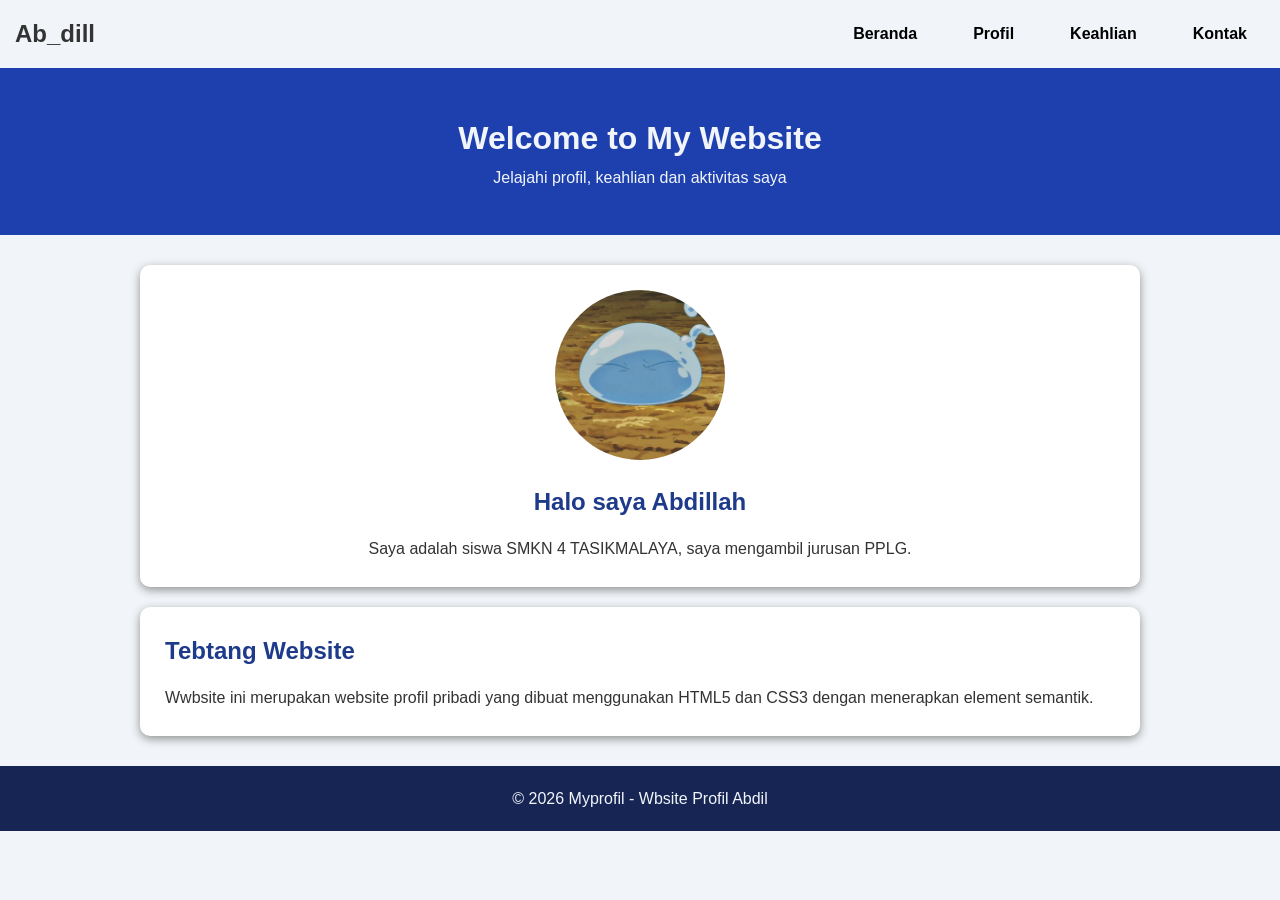
<file: index.html>
<!DOCTYPE html>
<html>
  <head>
    <title>Profil</title>
    <link rel="stylesheet" href="style.css">
  </head>
  <body>
    <nav>
      <h1>Ab_dill</h1>
      <ul>
        <li><a href="index.html">Beranda</a></li>
        <li><a href="profil.html">Profil</a></li>
        <li><a href="keahlian.html">Keahlian</a></li>
        <li><a href="kontak.html">Kontak</a></li>
      </ul>
    </nav>
    <header>
      <h1>Welcome to My Website</h1>
      <p>Jelajahi profil, keahlian dan aktivitas saya</p>
    </header>
    <main>
      <section class="format">
        <img src="gambar/rimuru.jpg" alt="foto">
        <h2>Halo saya Abdillah</h2>
        <p>Saya adalah siswa SMKN 4 TASIKMALAYA, saya mengambil jurusan PPLG.</p>
      </section>
      <section>
        <h2>Tebtang Website</h2>
        <p>Wwbsite ini merupakan website profil pribadi yang dibuat menggunakan HTML5 dan CSS3 dengan menerapkan element semantik.</p>
      </section>
    </main>
    <footer>
      <p>&copy; 2026 Myprofil - Wbsite Profil Abdil</p>
    </footer>
  </body>
</html>
</file>
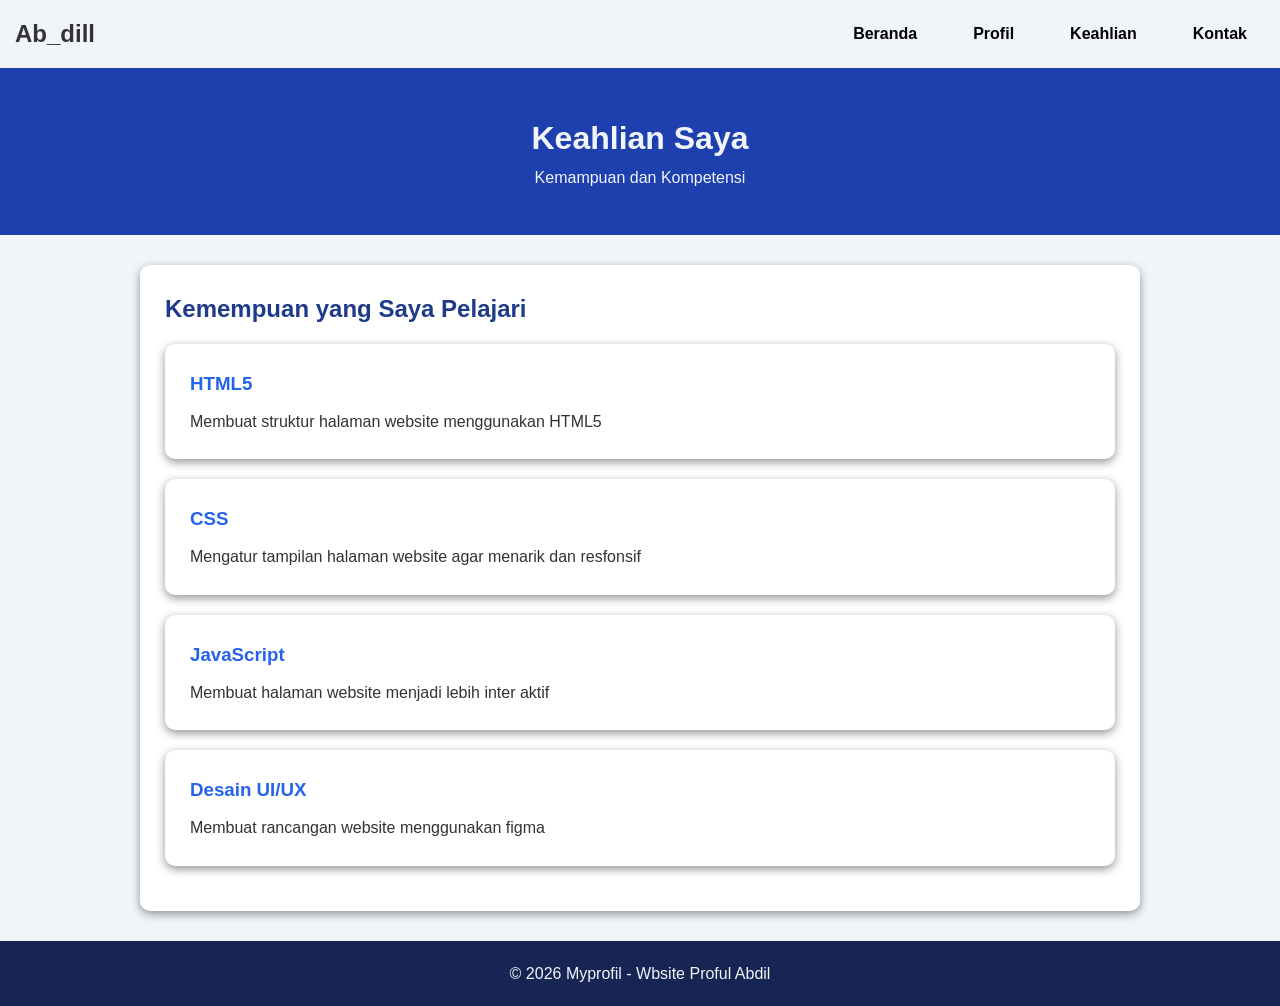
<file: keahlian.html>
<!DOCTYPE html>
<html>
  <head>
    <title></title>
    <link rel="stylesheet" href="style.css">
  </head>
  <body>
    <nav>
      <h1>Ab_dill</h1>
      <ul>
        <li><a href="index.html">Beranda</a></li>
        <li><a href="profil.html">Profil</a></li>
        <li><a href="keahlian.html">Keahlian</a></li>
        <li><a href="kontak.html">Kontak</a></li>
      </ul>
    </nav>
    <header>
      <h1>Keahlian Saya</h1>
      <p>Kemampuan dan Kompetensi</p>
    </header>
    <main>
      <section>
        <h2>Kemempuan yang Saya Pelajari</h2>
        <article>
          <h3>HTML5</h3>
          <p>Membuat struktur halaman website menggunakan HTML5</p>
        </article>
        <article>
          <h3>CSS</h3>
          <p>Mengatur tampilan halaman website agar menarik dan resfonsif</p>
        </article>
        <article>
          <h3>JavaScript</h3>
          <p>Membuat halaman website menjadi lebih inter aktif</p>
        </article>
        <article>
          <h3>Desain UI/UX</h3>
          <p>Membuat rancangan website menggunakan figma</p>
        </article>
      </section>
    </main>
    <footer>
      <p>&copy; 2026 Myprofil - Wbsite Proful Abdil</p>
    </footer>
  </body>
</html>
</file>
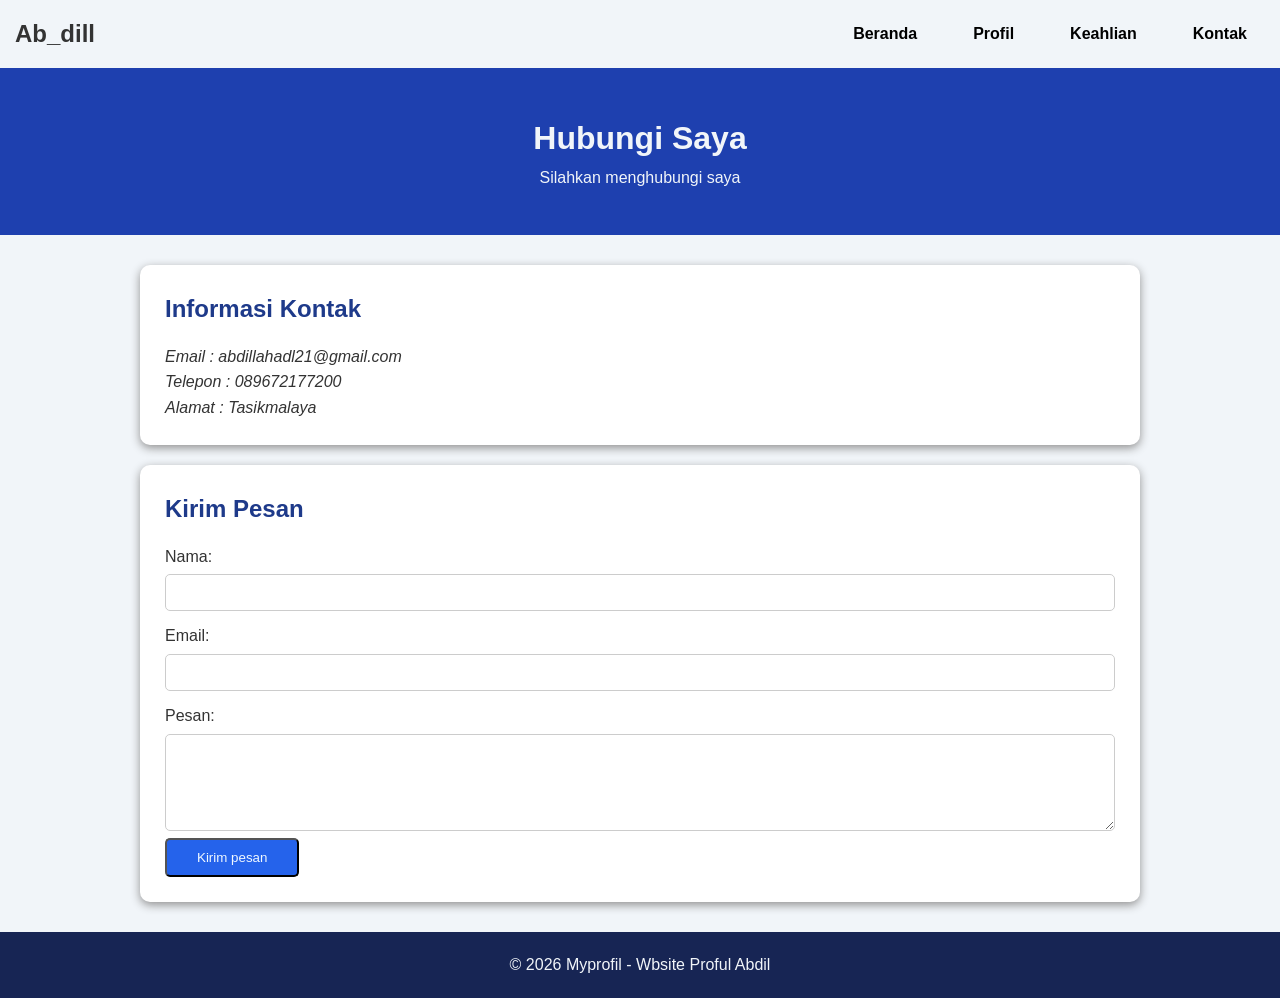
<file: kontak.html>
<!DOCTYPE html>
<html>
  <head>
    <title></title>
    <link rel="stylesheet" href="style.css">
  </head>
  <body>
    <nav>
      <h1>Ab_dill</h1>
      <ul>
        <li><a href="index.html">Beranda</a></li>
        <li><a href="profil.html">Profil</a></li>
        <li><a href="keahlian.html">Keahlian</a></li>
        <li><a href="kontak.html">Kontak</a></li>
      </ul>
    </nav>
    <header>
      <h1>Hubungi Saya</h1>
      <p>Silahkan menghubungi saya</p>
    </header>
    <main>
      <section>
        <h2>Informasi Kontak</h2>
        <address>
          <p>Email : abdillahadl21@gmail.com</p>
          <p>Telepon : 089672177200</p>
          <p>Alamat : Tasikmalaya</p>
        </address>
      </section>

      <section>
        <h2>Kirim Pesan</h2>
        <form action=""method="post">
          <label for="name">Nama:</label><input type="text" name="nama" id="nama"><br>
          <label for="email">Email:</label><input type="email" name="email" id="email"><br>
          <label for="pesan">Pesan:</label><textarea name="pesan" id="pesan" rows="5" required></textarea><br>
          <button type="submit">Kirim pesan</button><br>
        </form>
      </section>
    </main>
    <footer>
      <p>&copy; 2026 Myprofil - Wbsite Proful Abdil</p>
    </footer>
  </body>
</html>
</file>
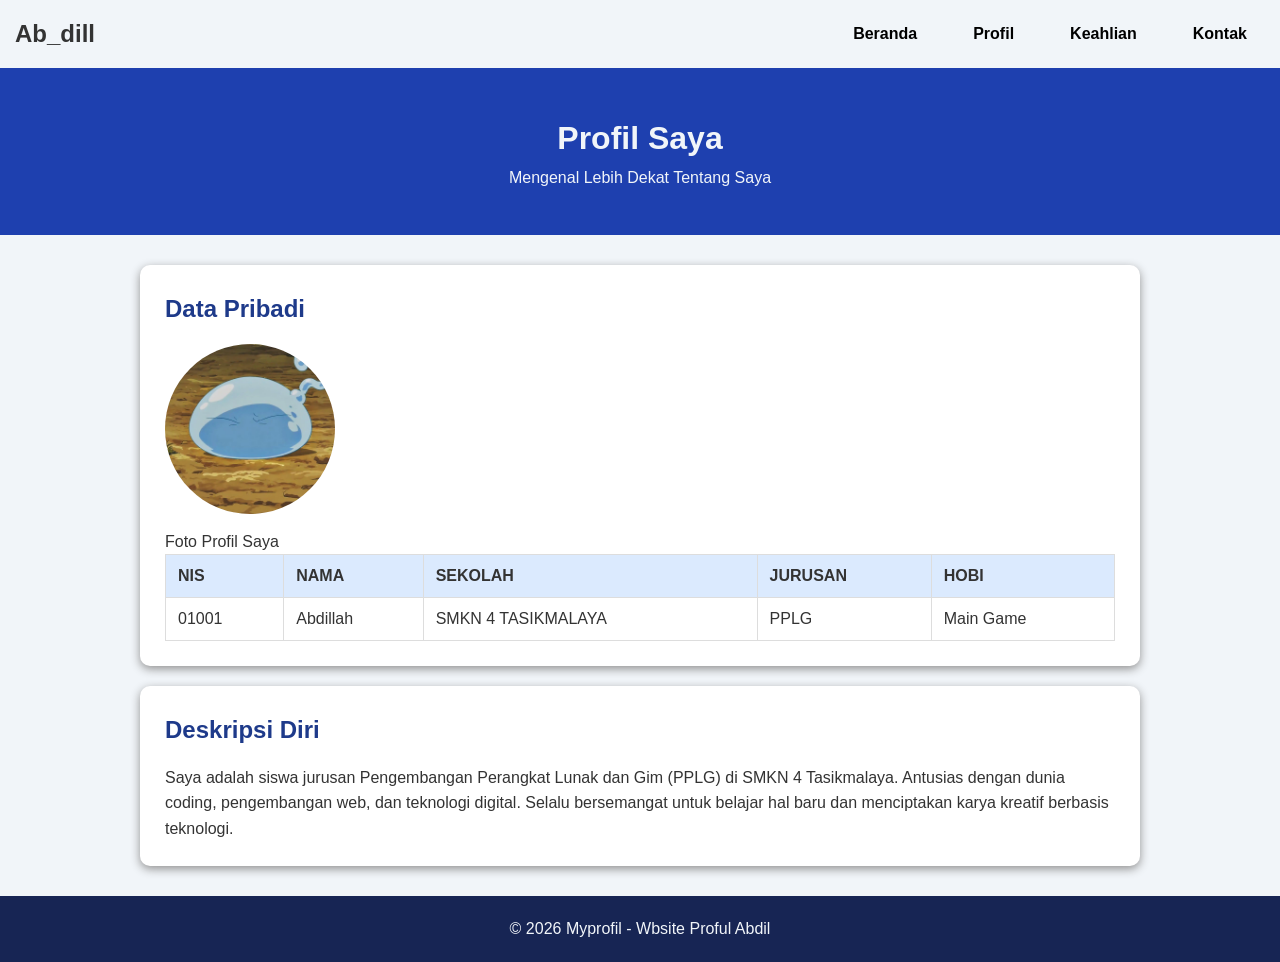
<file: profil.html>
<!DICTYPE html>
<html>
  <head>
    <title></title>
    <link rel="stylesheet" href="style.css">
  </head>
  <body>
    <nav>
      <h1>Ab_dill</h1>
      <ul>
        <li><a href="index.html">Beranda</a></li>
        <li><a href="profil.html">Profil</a></li>
        <li><a href="keahlian.html">Keahlian</a></li>
        <li><a href="kontak.html">Kontak</a></li>
      </ul>
    </nav>
    <header>
      <h1>Profil Saya</h1>
      <p>Mengenal Lebih Dekat Tentang Saya</p>
    </header>
    <main>
      <article>
        <h2>Data Pribadi</h2>

        <figure>
          <img src="gambar/rimuru.jpg" alt="gambar saya">
          <figcaption>Foto Profil Saya</figcaption>
        </figure>
        <table>
          <tr>
            <th>NIS</th>
            <th>NAMA</th>
            <th>SEKOLAH</th>
            <th>JURUSAN</th>
            <th>HOBI</th>
          </tr>
          <tr>
            <td>01001</td>
            <td>Abdillah</td>
            <td>SMKN 4 TASIKMALAYA</td>
            <td>PPLG</td>
            <td>Main Game</td>
          </tr>
        </table>
      </article>
      
      <section>
        <h2>Deskripsi Diri</h2>
        <p>Saya adalah siswa jurusan Pengembangan Perangkat Lunak dan Gim (PPLG) di SMKN 4 Tasikmalaya. Antusias dengan dunia coding, pengembangan web, dan teknologi digital. Selalu bersemangat untuk belajar hal baru dan menciptakan karya kreatif berbasis teknologi.</p>
      </section>
    </main>
    <footer>
      <p>&copy; 2026 Myprofil - Wbsite Proful Abdil</p>
    </footer>
  </body>
</html>
</file>
<file: style.css>
* {
  margin: 0;
  padding: 0;
  box-sizing: border-box;
}

body {
  font-family: Arial, Helvetica, sans-serif;
  background-color: #f1f5f9;
  color: #333;
  line-height: 1.6;
}

nav {
  background-color: #f1f5f9;
  padding: 15px;
  display: flex;
  justify-content: space-between;
  align-items: center;
  position: sticky;
  top: 0;
  z-index: 100;
}

nav a {
  color: black;
  text-decoration: none;
  padding: 10px 18px;
  font-weight: bold;
}

nav ul {
  display: flex;
  list-style: none;
  justify-content: flex-end;
  gap: 20px;
}

nav a:hover,
nav a.aktif {
  background-color: #3b82f6;
  border-radius: 5px;
}

header {
  background-color: #1e40af;
  color: #f1f5f9;
  text-align: center;
  padding: 45px 20px;
}

main {
  width: 85%;
  max-width: 1000px;
  margin: 30px auto;
}

section, article {
  background-color: white;
  padding: 25px;
  margin-bottom: 20px;
  border-radius: 10px;
  box-shadow: 0px 3px 10px hwb(0 57% 43%);
}

h2 {
  color: #1e3a8a;
  margin-bottom: 15px;
}

h3 {
  color: #2563eb;
  margin-bottom: 10px;
}
.format{
  text-align: center;
}
.format img, figure img {
  width: 170px;
  height: 170px;
  object-fit: cover;
  border-radius: 50%;
  margin-bottom: 15px;
}

footer {
  background-color: #172554;
  color: #f1f5f9;
  text-align: center;
  padding: 20px;
}
table{
  width: 100%;
  border-collapse: collapse;
}
th,td{
  padding: 12px;
  border: 1px solid #ddd;
  text-align: left;
}
th{
  background-color: #dbeafe;
}
label{
  display: block;
  margin-top: 12px;
}
input,textarea{
  width: 100%;
  padding: 10px;
  margin-top: 5px;
  border: 1px solid #ccc;
  border-radius: 5px;
  font-family: Arial;
}
@media(max-width:600px){
  main{
    width: 95px;
  }
  nav a{
    display: flex;
  }
  header{
    padding: 25px;
  }
}
button{
  background-color: #2563eb;
  color: aliceblue;
  padding: 10px 30px;
  border-radius: 5px;
}
</file>
